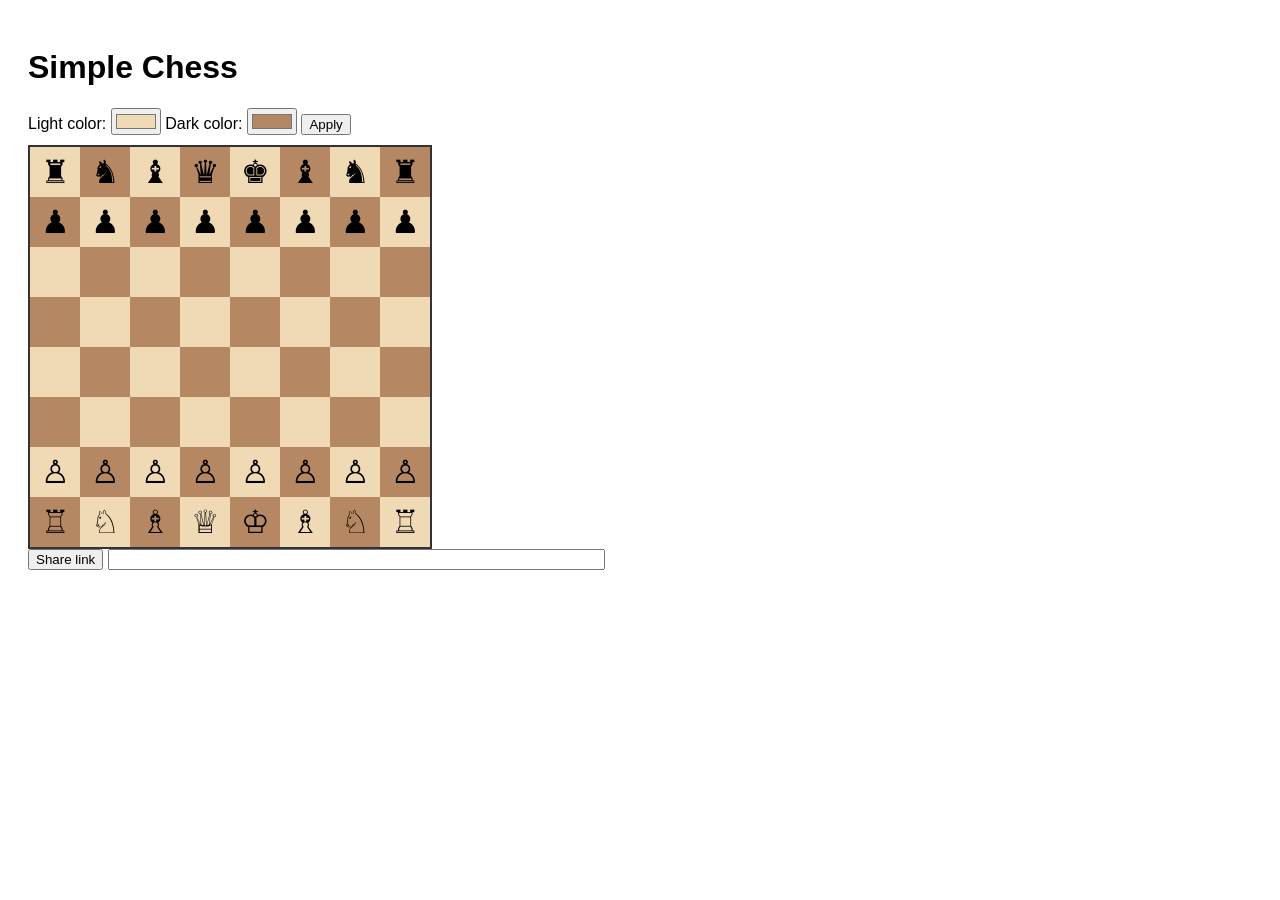
<file: chess/index.html>
<!DOCTYPE html>
<html lang="en">
<head>
<meta charset="UTF-8">
<meta name="viewport" content="width=device-width, initial-scale=1.0">
<title>Simple Chess</title>
<link rel="stylesheet" href="style.css">
</head>
<body>
<h1>Simple Chess</h1>
<div id="controls">
  <label>Light color: <input type="color" id="lightColor" value="#f0d9b5"></label>
  <label>Dark color: <input type="color" id="darkColor" value="#b58863"></label>
  <button id="applyColors">Apply</button>
</div>
<div id="board"></div>
<button id="shareButton">Share link</button>
<input id="shareLink" type="text" readonly size="60">
<script src="script.js"></script>
</body>
</html>
</file>
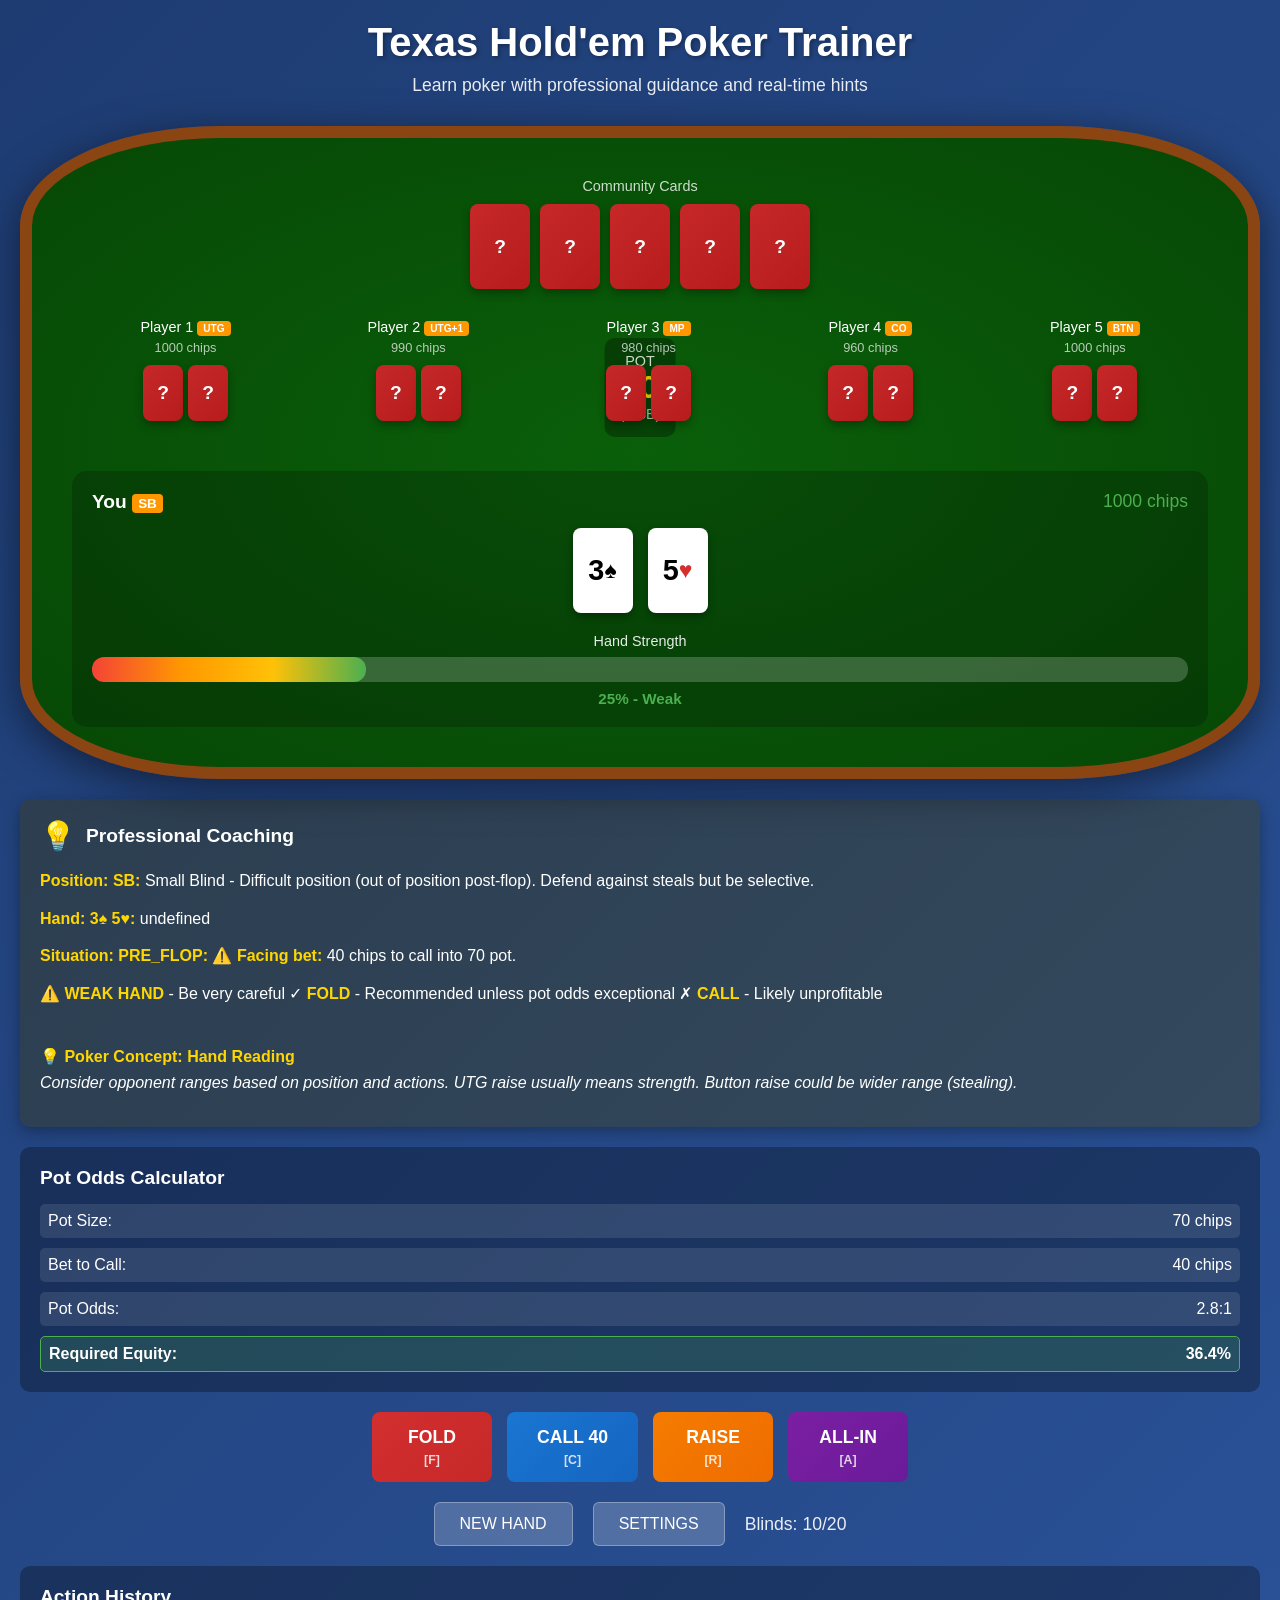
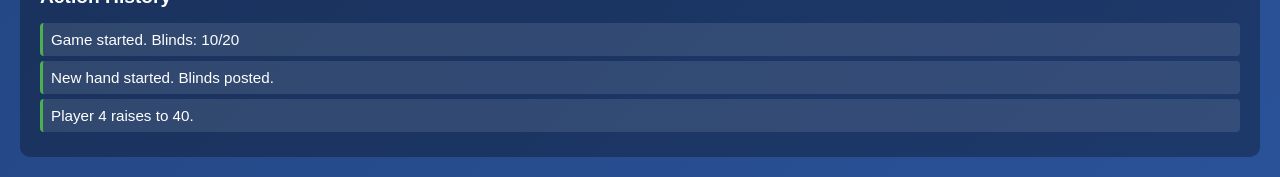
<file: poker-trainer/index.html>
<!DOCTYPE html>
<html lang="en">
<head>
    <meta charset="UTF-8">
    <meta name="viewport" content="width=device-width, initial-scale=1.0">
    <title>Texas Hold'em Poker Trainer</title>
    <link rel="stylesheet" href="styles.css">
</head>
<body>
    <div class="container">
        <h1>Texas Hold'em Poker Trainer</h1>
        <p class="subtitle">Learn poker with professional guidance and real-time hints</p>

        <!-- Poker Table -->
        <div class="poker-table">
            <!-- Community Cards -->
            <div class="community-cards">
                <div class="label">Community Cards</div>
                <div class="cards-container" id="communityCards">
                    <div class="card card-back">?</div>
                    <div class="card card-back">?</div>
                    <div class="card card-back">?</div>
                    <div class="card card-back">?</div>
                    <div class="card card-back">?</div>
                </div>
            </div>

            <!-- Pot Display -->
            <div class="pot-display">
                <div class="pot-label">POT</div>
                <div class="pot-amount" id="potAmount">0</div>
                <div class="pot-bb" id="potBB">(0 BB)</div>
            </div>

            <!-- Opponents (5 AI players) -->
            <div class="opponents" id="opponents">
                <!-- Generated dynamically -->
            </div>

            <!-- Player Section -->
            <div class="player-section">
                <div class="player-info">
                    <div class="player-name">You <span class="position-badge" id="playerPosition">BTN</span></div>
                    <div class="player-stack" id="playerStack">1000 chips</div>
                </div>

                <!-- Player Cards -->
                <div class="player-cards" id="playerCards">
                    <div class="card">A<span class="suit spades">♠</span></div>
                    <div class="card">K<span class="suit spades">♠</span></div>
                </div>

                <!-- Hand Strength Indicator -->
                <div class="hand-strength">
                    <div class="label">Hand Strength</div>
                    <div class="strength-meter">
                        <div class="strength-bar" id="strengthBar" style="width: 0%"></div>
                    </div>
                    <div class="strength-text" id="strengthText">Calculating...</div>
                </div>
            </div>
        </div>

        <!-- Hint Panel -->
        <div class="hint-panel" id="hintPanel">
            <div class="hint-header">
                <span class="hint-icon">💡</span>
                <span>Professional Coaching</span>
            </div>
            <div class="hint-content" id="hintContent">
                <p><strong>Position:</strong> You're on the Button (dealer position) - the most advantageous position at the table. You act last post-flop.</p>
                <p><strong>Hand:</strong> A♠K♠ (Big Slick Suited) - Premium starting hand with excellent equity.</p>
                <p><strong>Recommendation:</strong> Strong raise to 3BB recommended. This hand plays well both pre-flop and post-flop.</p>
            </div>
        </div>

        <!-- Pot Odds Calculator -->
        <div class="pot-odds-panel">
            <h3>Pot Odds Calculator</h3>
            <div class="odds-info">
                <div class="odds-row">
                    <span>Pot Size:</span>
                    <span id="oddsCalcPot">0 chips</span>
                </div>
                <div class="odds-row">
                    <span>Bet to Call:</span>
                    <span id="oddsCalcBet">0 chips</span>
                </div>
                <div class="odds-row">
                    <span>Pot Odds:</span>
                    <span id="oddsCalcRatio">-</span>
                </div>
                <div class="odds-row highlight">
                    <span>Required Equity:</span>
                    <span id="oddsCalcEquity">-</span>
                </div>
            </div>
        </div>

        <!-- Action Controls -->
        <div class="action-controls">
            <button class="action-btn fold" id="btnFold">
                <span class="btn-label">FOLD</span>
                <span class="btn-key">[F]</span>
            </button>
            <button class="action-btn check" id="btnCheck">
                <span class="btn-label">CHECK</span>
                <span class="btn-key">[C]</span>
            </button>
            <button class="action-btn call" id="btnCall">
                <span class="btn-label">CALL <span id="callAmount">20</span></span>
                <span class="btn-key">[C]</span>
            </button>
            <button class="action-btn raise" id="btnRaise">
                <span class="btn-label">RAISE</span>
                <span class="btn-key">[R]</span>
            </button>
            <button class="action-btn all-in" id="btnAllIn">
                <span class="btn-label">ALL-IN</span>
                <span class="btn-key">[A]</span>
            </button>
        </div>

        <!-- Bet Sizing Controls -->
        <div class="bet-sizing" id="betSizing" style="display: none;">
            <div class="sizing-buttons">
                <button class="size-btn" data-size="min">MIN</button>
                <button class="size-btn" data-size="0.33">1/3 POT</button>
                <button class="size-btn" data-size="0.5">1/2 POT</button>
                <button class="size-btn" data-size="0.66">2/3 POT</button>
                <button class="size-btn" data-size="1">POT</button>
                <button class="size-btn" data-size="2">2X POT</button>
            </div>
            <input type="range" id="betSlider" min="0" max="1000" value="60" class="bet-slider">
            <div class="bet-amount">
                <span id="betAmount">60</span> chips
                <span class="bet-bb" id="betBB">(3 BB)</span>
            </div>
            <button class="confirm-btn" id="btnConfirmBet">CONFIRM RAISE</button>
        </div>

        <!-- Game Controls -->
        <div class="game-controls">
            <button class="control-btn" id="btnNewHand">NEW HAND</button>
            <button class="control-btn" id="btnSettings">SETTINGS</button>
            <div class="blind-info">
                Blinds: <span id="blindInfo">10/20</span>
            </div>
        </div>

        <!-- Action History -->
        <div class="action-history">
            <h3>Action History</h3>
            <div class="history-log" id="historyLog">
                <div class="history-item">Game started. Blinds: 10/20</div>
            </div>
        </div>
    </div>

    <script src="poker-engine.js"></script>
    <script src="hand-evaluator.js"></script>
    <script src="ai-player.js"></script>
    <script src="hints-system.js"></script>
    <script src="game.js"></script>
</body>
</html>
</file>
<file: chess/style.css>
:root {
  --light: #f0d9b5;
  --dark: #b58863;
}
body {
  font-family: Arial, sans-serif;
  padding: 20px;
}
#board {
  display: grid;
  grid-template-columns: repeat(8, 50px);
  grid-template-rows: repeat(8, 50px);
  width: 400px;
  border: 2px solid #333;
  margin-top: 10px;
}
.square {
  width: 50px;
  height: 50px;
  display: flex;
  align-items: center;
  justify-content: center;
  font-size: 32px;
  user-select: none;
}
.light {
  background-color: var(--light);
}
.dark {
  background-color: var(--dark);
}
.selected {
  outline: 2px solid red;
}
</file>
<file: poker-trainer/styles.css>
* {
    margin: 0;
    padding: 0;
    box-sizing: border-box;
}

body {
    font-family: 'Segoe UI', Tahoma, Geneva, Verdana, sans-serif;
    background: linear-gradient(135deg, #1e3c72 0%, #2a5298 100%);
    color: #fff;
    min-height: 100vh;
    padding: 20px;
}

.container {
    max-width: 1400px;
    margin: 0 auto;
}

h1 {
    text-align: center;
    font-size: 2.5em;
    margin-bottom: 10px;
    text-shadow: 2px 2px 4px rgba(0,0,0,0.3);
}

.subtitle {
    text-align: center;
    font-size: 1.1em;
    margin-bottom: 30px;
    opacity: 0.9;
}

/* Poker Table */
.poker-table {
    background: radial-gradient(ellipse at center, #0a5f0a 0%, #064806 100%);
    border: 12px solid #8b4513;
    border-radius: 200px / 100px;
    padding: 40px;
    position: relative;
    min-height: 500px;
    box-shadow: 0 10px 40px rgba(0,0,0,0.5);
    margin-bottom: 20px;
}

/* Community Cards */
.community-cards {
    text-align: center;
    margin-bottom: 30px;
}

.community-cards .label {
    font-size: 0.9em;
    opacity: 0.8;
    margin-bottom: 10px;
}

.cards-container {
    display: flex;
    justify-content: center;
    gap: 10px;
}

.card {
    background: white;
    color: #000;
    width: 60px;
    height: 85px;
    border-radius: 8px;
    display: inline-flex;
    align-items: center;
    justify-content: center;
    font-size: 1.8em;
    font-weight: bold;
    box-shadow: 0 4px 8px rgba(0,0,0,0.3);
    position: relative;
}

.card-back {
    background: linear-gradient(135deg, #c62828 0%, #b71c1c 100%);
    color: white;
    font-size: 1.2em;
}

.suit {
    font-size: 0.8em;
}

.suit.hearts,
.suit.diamonds {
    color: #d32f2f;
}

.suit.spades,
.suit.clubs {
    color: #000;
}

/* Pot Display */
.pot-display {
    text-align: center;
    margin: 20px 0;
    background: rgba(0,0,0,0.3);
    padding: 15px;
    border-radius: 10px;
    display: inline-block;
    position: absolute;
    top: 180px;
    left: 50%;
    transform: translateX(-50%);
}

.pot-label {
    font-size: 0.9em;
    opacity: 0.8;
}

.pot-amount {
    font-size: 2em;
    font-weight: bold;
    color: #ffd700;
}

.pot-bb {
    font-size: 0.9em;
    opacity: 0.7;
}

/* Opponents */
.opponents {
    display: flex;
    justify-content: space-around;
    margin-bottom: 40px;
}

.opponent {
    text-align: center;
}

.opponent-name {
    font-size: 0.9em;
    margin-bottom: 5px;
}

.opponent-stack {
    font-size: 0.8em;
    opacity: 0.7;
}

.opponent-cards {
    display: flex;
    gap: 5px;
    margin: 10px 0;
    justify-content: center;
}

.opponent-cards .card {
    width: 40px;
    height: 56px;
    font-size: 1.2em;
}

.position-badge {
    background: #ff9800;
    padding: 2px 6px;
    border-radius: 4px;
    font-size: 0.7em;
    font-weight: bold;
}

/* Player Section */
.player-section {
    text-align: center;
    background: rgba(0,0,0,0.2);
    padding: 20px;
    border-radius: 15px;
}

.player-info {
    display: flex;
    justify-content: space-between;
    margin-bottom: 15px;
}

.player-name {
    font-size: 1.2em;
    font-weight: bold;
}

.player-stack {
    font-size: 1.1em;
    color: #4caf50;
}

.player-cards {
    display: flex;
    justify-content: center;
    gap: 15px;
    margin-bottom: 20px;
}

/* Hand Strength Indicator */
.hand-strength {
    margin-top: 20px;
}

.hand-strength .label {
    font-size: 0.9em;
    margin-bottom: 8px;
    opacity: 0.9;
}

.strength-meter {
    width: 100%;
    height: 25px;
    background: rgba(255,255,255,0.2);
    border-radius: 12px;
    overflow: hidden;
    margin-bottom: 8px;
}

.strength-bar {
    height: 100%;
    background: linear-gradient(90deg, #f44336 0%, #ff9800 33%, #ffc107 66%, #4caf50 100%);
    transition: width 0.5s ease;
    border-radius: 12px;
}

.strength-text {
    font-size: 0.95em;
    font-weight: bold;
    color: #4caf50;
}

/* Hint Panel */
.hint-panel {
    background: linear-gradient(135deg, #2c3e50 0%, #34495e 100%);
    border-radius: 10px;
    padding: 20px;
    margin-bottom: 20px;
    box-shadow: 0 4px 15px rgba(0,0,0,0.3);
}

.hint-header {
    font-size: 1.2em;
    font-weight: bold;
    margin-bottom: 15px;
    display: flex;
    align-items: center;
    gap: 10px;
}

.hint-icon {
    font-size: 1.5em;
}

.hint-content p {
    margin-bottom: 12px;
    line-height: 1.6;
}

.hint-content strong {
    color: #ffd700;
}

/* Pot Odds Panel */
.pot-odds-panel {
    background: rgba(0,0,0,0.3);
    border-radius: 10px;
    padding: 20px;
    margin-bottom: 20px;
}

.pot-odds-panel h3 {
    margin-bottom: 15px;
    font-size: 1.2em;
}

.odds-info {
    display: flex;
    flex-direction: column;
    gap: 10px;
}

.odds-row {
    display: flex;
    justify-content: space-between;
    padding: 8px;
    background: rgba(255,255,255,0.1);
    border-radius: 5px;
}

.odds-row.highlight {
    background: rgba(76, 175, 80, 0.2);
    font-weight: bold;
    border: 1px solid #4caf50;
}

/* Action Controls */
.action-controls {
    display: flex;
    justify-content: center;
    gap: 15px;
    margin-bottom: 20px;
    flex-wrap: wrap;
}

.action-btn {
    padding: 15px 30px;
    font-size: 1.1em;
    font-weight: bold;
    border: none;
    border-radius: 8px;
    cursor: pointer;
    transition: all 0.3s ease;
    display: flex;
    flex-direction: column;
    align-items: center;
    min-width: 120px;
}

.action-btn:hover {
    transform: translateY(-2px);
    box-shadow: 0 6px 20px rgba(0,0,0,0.3);
}

.action-btn:active {
    transform: translateY(0);
}

.action-btn.fold {
    background: linear-gradient(135deg, #d32f2f 0%, #c62828 100%);
    color: white;
}

.action-btn.check {
    background: linear-gradient(135deg, #388e3c 0%, #2e7d32 100%);
    color: white;
}

.action-btn.call {
    background: linear-gradient(135deg, #1976d2 0%, #1565c0 100%);
    color: white;
}

.action-btn.raise {
    background: linear-gradient(135deg, #f57c00 0%, #ef6c00 100%);
    color: white;
}

.action-btn.all-in {
    background: linear-gradient(135deg, #7b1fa2 0%, #6a1b9a 100%);
    color: white;
}

.btn-key {
    font-size: 0.7em;
    opacity: 0.8;
    margin-top: 5px;
}

/* Bet Sizing */
.bet-sizing {
    background: rgba(0,0,0,0.3);
    padding: 20px;
    border-radius: 10px;
    margin-bottom: 20px;
}

.sizing-buttons {
    display: flex;
    gap: 10px;
    margin-bottom: 15px;
    flex-wrap: wrap;
    justify-content: center;
}

.size-btn {
    padding: 10px 15px;
    background: rgba(255,255,255,0.2);
    border: 1px solid rgba(255,255,255,0.3);
    border-radius: 5px;
    color: white;
    cursor: pointer;
    transition: all 0.3s ease;
}

.size-btn:hover {
    background: rgba(255,255,255,0.3);
}

.size-btn.active {
    background: #ff9800;
    border-color: #ff9800;
}

.bet-slider {
    width: 100%;
    margin: 15px 0;
}

.bet-amount {
    text-align: center;
    font-size: 1.5em;
    font-weight: bold;
    margin-bottom: 15px;
}

.bet-bb {
    font-size: 0.8em;
    opacity: 0.7;
    margin-left: 10px;
}

.confirm-btn {
    width: 100%;
    padding: 15px;
    background: linear-gradient(135deg, #4caf50 0%, #388e3c 100%);
    border: none;
    border-radius: 8px;
    color: white;
    font-size: 1.2em;
    font-weight: bold;
    cursor: pointer;
    transition: all 0.3s ease;
}

.confirm-btn:hover {
    transform: translateY(-2px);
    box-shadow: 0 6px 20px rgba(0,0,0,0.3);
}

/* Game Controls */
.game-controls {
    display: flex;
    justify-content: center;
    align-items: center;
    gap: 20px;
    margin-bottom: 20px;
}

.control-btn {
    padding: 12px 25px;
    background: rgba(255,255,255,0.2);
    border: 1px solid rgba(255,255,255,0.3);
    border-radius: 6px;
    color: white;
    cursor: pointer;
    transition: all 0.3s ease;
    font-size: 1em;
}

.control-btn:hover {
    background: rgba(255,255,255,0.3);
}

.blind-info {
    font-size: 1.1em;
    opacity: 0.9;
}

/* Action History */
.action-history {
    background: rgba(0,0,0,0.3);
    border-radius: 10px;
    padding: 20px;
}

.action-history h3 {
    margin-bottom: 15px;
    font-size: 1.2em;
}

.history-log {
    max-height: 150px;
    overflow-y: auto;
    font-size: 0.95em;
}

.history-item {
    padding: 8px;
    margin-bottom: 5px;
    background: rgba(255,255,255,0.1);
    border-radius: 4px;
    border-left: 3px solid #4caf50;
}

/* Responsive Design */
@media (max-width: 768px) {
    h1 {
        font-size: 1.8em;
    }

    .poker-table {
        padding: 20px;
    }

    .card {
        width: 50px;
        height: 70px;
        font-size: 1.5em;
    }

    .action-controls {
        gap: 10px;
    }

    .action-btn {
        min-width: 90px;
        padding: 12px 20px;
        font-size: 0.95em;
    }
}
</file>
